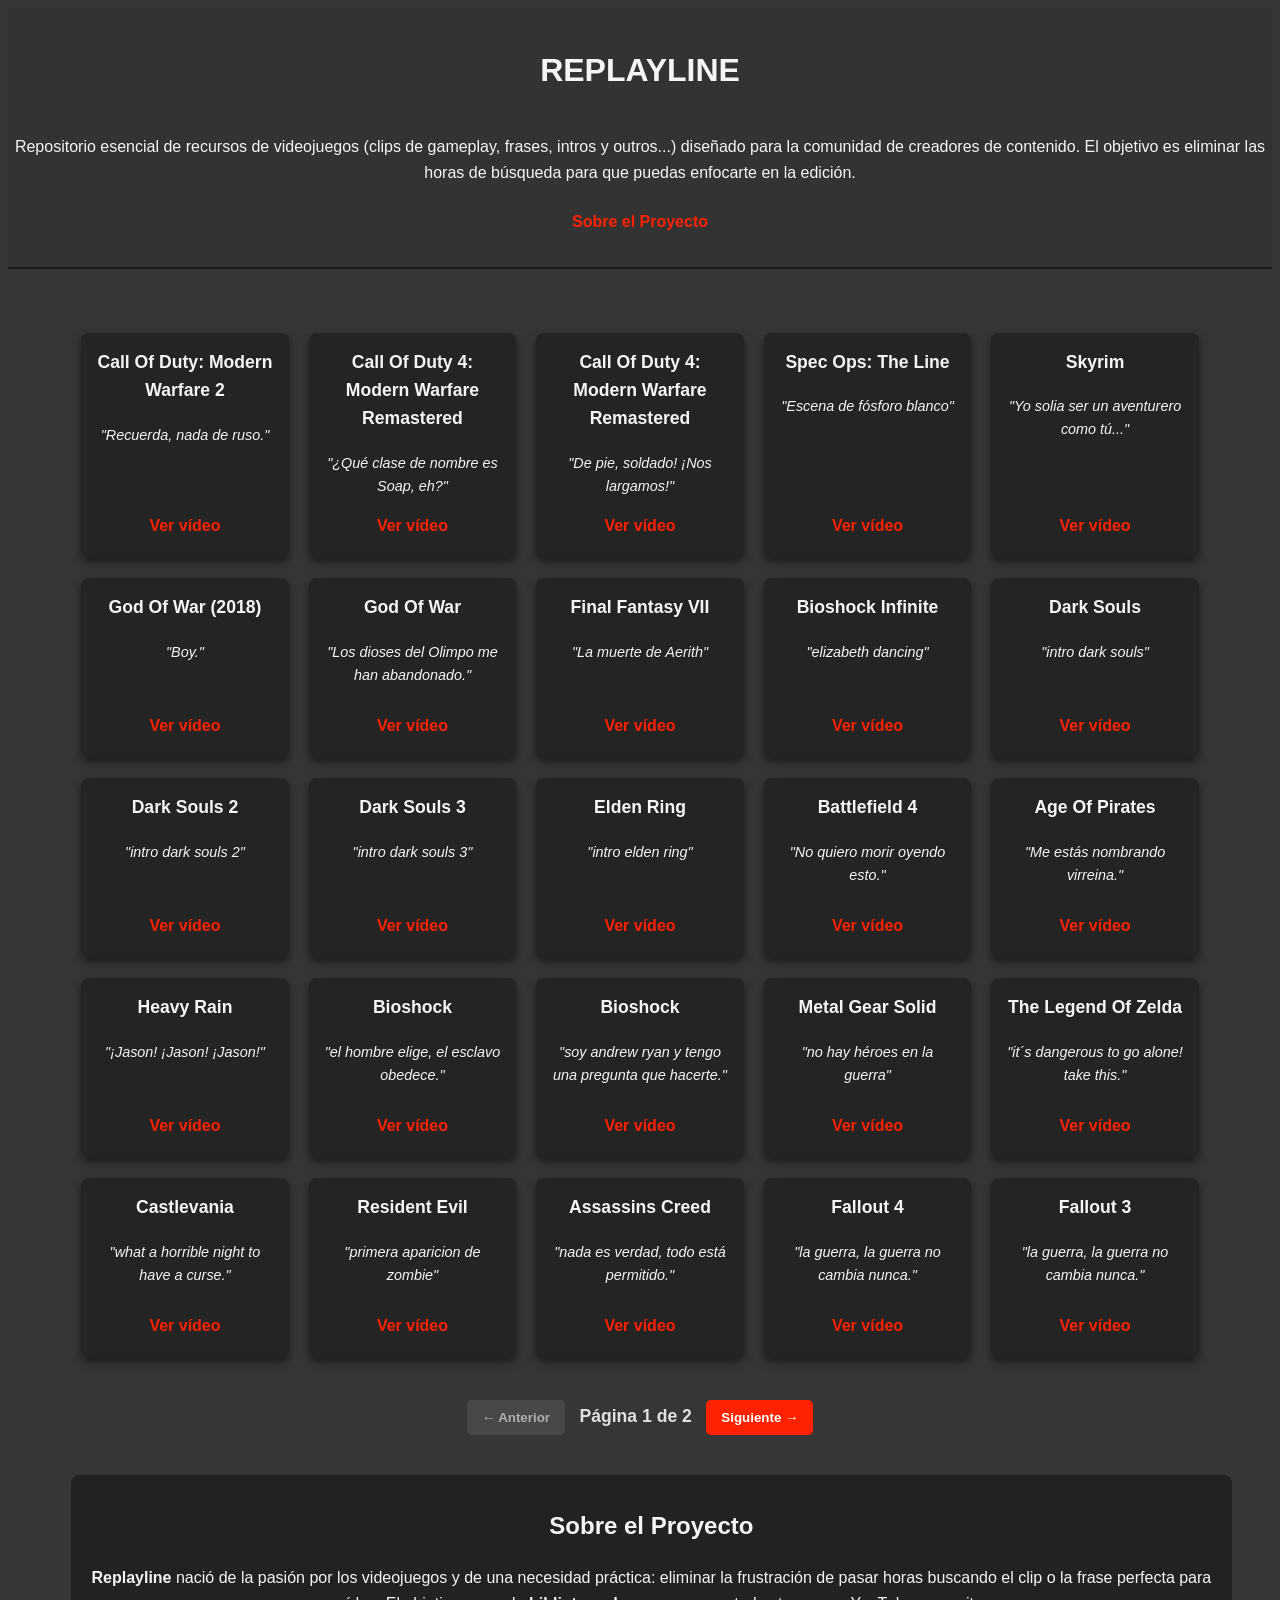
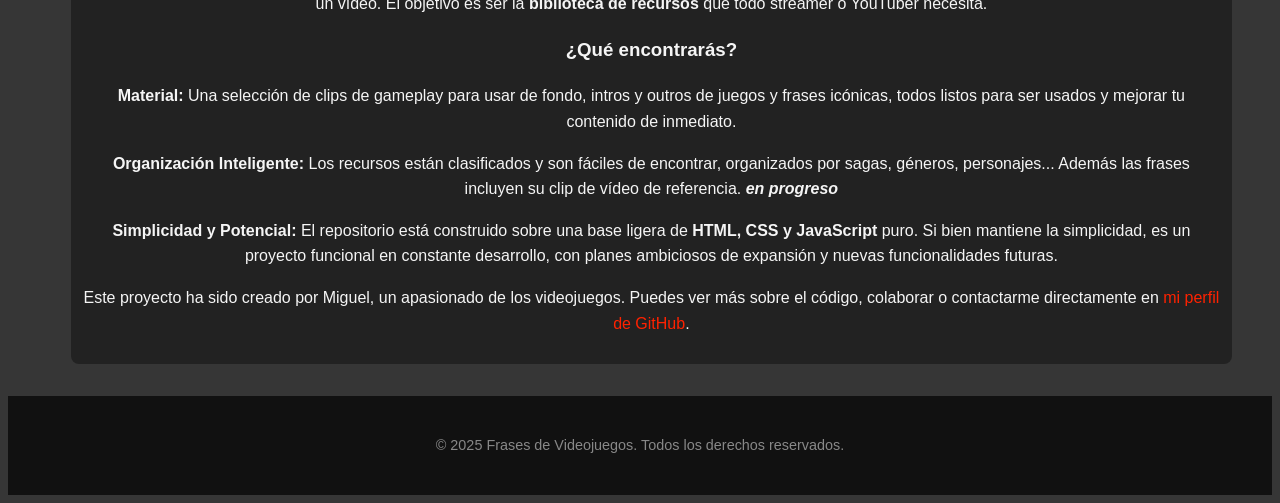
<file: index.html>
<!DOCTYPE html>
<html lang="es">
<head>
    <meta charset="UTF-8">
    <meta name="viewport" content="width=device-width, initial-scale=1.0">
    <title>Recursos de Videojuegos | REPLAYLINE</title>
    <link rel="stylesheet" href="styles.css">
    <link rel="shortcut icon" href="replayline.png" type="image/x-icon">
</head>
<body>
    <header>
        <div class="header">
            <h1>REPLAYLINE</h1>
            <p>Repositorio esencial de recursos de videojuegos (clips de gameplay, frases, intros y outros...) diseñado para la comunidad de creadores de contenido. El objetivo es eliminar las horas de búsqueda para que puedas enfocarte en la edición.</p>
            <nav>
                <ul>
                    <!-- <li><a href="#">Categorías</a></li> trabajando -->
                    <li><a href="#sobre-proyecto">Sobre el Proyecto</a></li>
                </ul>
            </nav>
        </div>
    </header>

    <main class="container">
        <section id="frases-container"></section>

        <div class="paginacion-controls">
            <button id="prev-btn" disabled>← Anterior</button>
            <span id="page-info">Página X de Y</span>
            <button id="next-btn">Siguiente →</button>
        </div>

        <section id="sobre-proyecto" class="seccion-info">
            <h2>Sobre el Proyecto</h2>
            <p>
                <strong>Replayline</strong> nació de la pasión por los videojuegos y de una necesidad práctica: eliminar la frustración de pasar horas buscando el clip o la frase perfecta para un vídeo. El objetivo es ser la <strong>biblioteca de recursos</strong> que todo streamer o YouTuber necesita.
            </p>

            <h3>¿Qué encontrarás?</h3>
            
                <p>
                    <strong>Material:</strong> Una selección de clips de gameplay para usar de fondo, intros y outros de juegos y frases icónicas, todos listos para ser usados y mejorar tu contenido de inmediato.
                </p>

                <p>
                    <strong>Organización Inteligente:</strong> Los recursos están clasificados y son fáciles de encontrar, organizados por sagas, géneros, personajes... Además las frases incluyen su clip de vídeo de referencia. <strong><i> en progreso</i></strong>
                </p>

                <p>
                    <strong>Simplicidad y Potencial:</strong> El repositorio está construido sobre una base ligera de <strong>HTML, CSS y JavaScript</strong> puro. Si bien mantiene la simplicidad, es un proyecto funcional en constante desarrollo, con planes ambiciosos de expansión y nuevas funcionalidades futuras.
                </p>

            <p>
                Este proyecto ha sido creado por Miguel, un apasionado de los videojuegos. Puedes ver más sobre el código, colaborar o contactarme directamente en 
                <a href="https://github.com/miguelmiguelmiguelmiguelmiguel " target="_blank">mi perfil de GitHub</a>.
            </p>
        </section>
    </main>

    <footer>
        <div class="container">
            <p>&copy; 2025 Frases de Videojuegos. Todos los derechos reservados.</p>
        </div>
    </footer>

    <script src="script.js"></script>
</body>
</html>
</file>
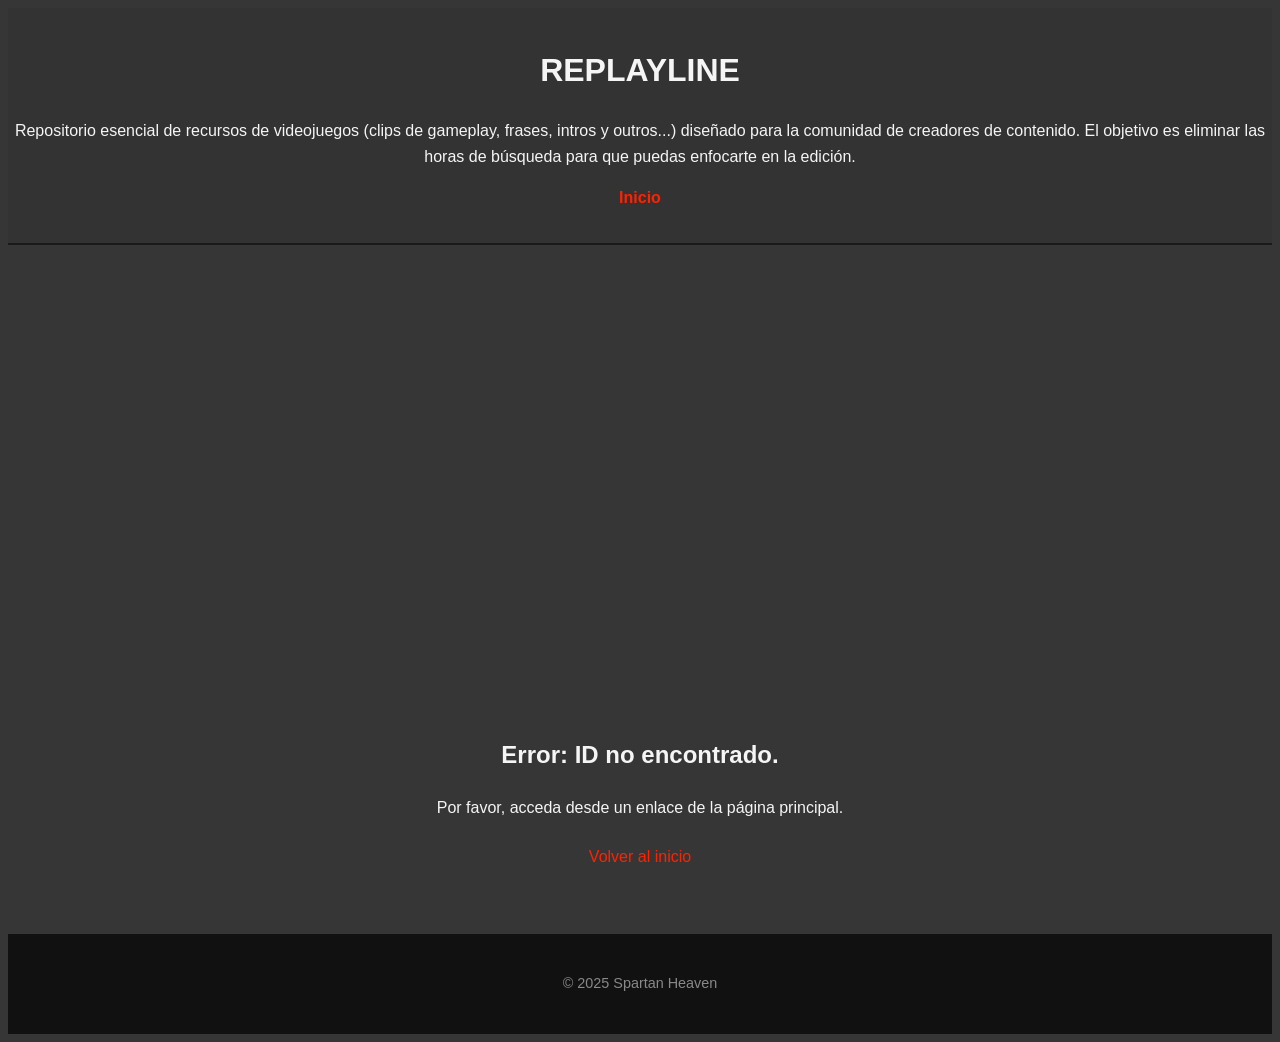
<file: frase.html>
<!DOCTYPE html>
<html lang="es">
<head>
    <meta charset="UTF-8">
    <meta name="viewport" content="width=device-width, initial-scale=1.0">
    <title>Frase de Videojuego</title>
    <link rel="stylesheet" href="styles.css">
    <link rel="shortcut icon" href="replayline.png" type="image/x-icon">
    <style>
        .frase-individual {
            max-width: 800px;
            margin: 2rem auto;
            text-align: center;
        }

        .video-container {
            margin-bottom: 1rem;
        }

        iframe {
            width: 100%;
            max-width: 600px;
            height: 400px;
        }

        .navegacion-frase button {
            margin: 0 0.5rem;
            padding: 0.5rem 1rem;
            font-size: 1rem;
        }

        .volver {
            margin-top: 1.5rem;
        }
    </style>
</head>
<body>
    <header>
        <h1>REPLAYLINE</h1>
            <p>Repositorio esencial de recursos de videojuegos (clips de gameplay, frases, intros y outros...) diseñado para la comunidad de creadores de contenido. El objetivo es eliminar las horas de búsqueda para que puedas enfocarte en la edición.</p>
        <nav>
            <ul>
                <li><a href="index.html">Inicio</a></li>
            </ul>
        </nav>
    </header>

    <main>
        <section class="frase-individual">
            <div class="video-container">
                <iframe id="video-frame" src="" frameborder="0" allowfullscreen></iframe>
            </div>
            <div class="frase-texto">
                <h2 id="titulo-juego">Nombre del Juego</h2>
                <p id="texto-frase">Aquí irá la frase del juego</p>
            </div>
            <div class="volver">
                <a href="index.html">Volver al inicio</a>
            </div>
        </section>
    </main>

    <footer>
        <p>&copy; 2025 Spartan Heaven</p>
    </footer>
<script src="script.js"></script>
</body>
</html>
</file>
<file: styles.css>
/* Generales */
body {
    font-family: 'Segoe UI', Tahoma, Geneva, Verdana, sans-serif;
    background-color: #363636;
    color: #f5f5f5;
    line-height: 1.6;
    text-align: center;
}

html {
    scroll-behavior: smooth;
}

a {
    color: #ff2200;
    text-decoration: none;
}
a:hover {
    text-decoration: underline;
}

.container {
    width: 90%;
    margin: 0 auto;
}

/* Header */
header {
    background-color: #333;
    border-bottom: 2px solid #1a1a1a;
    padding: 1rem 0;
    position: relative;
}
.header{
    display: flex;
    flex-direction: column;
    align-items: center;
}

/* Nav */
nav ul {
    list-style: none;
    display: flex;
    gap: 1.5rem;
    margin-top: .5rem;
    justify-content: center;
    padding: 0;
}
nav ul li {
    font-weight: bold;
}

/* Main */
main {
    padding: 2rem 0;
}

/* Contenedor de frases (CSS GRID para 5 columnas fijas) */
#frases-container {
    display: grid; 
    grid-template-columns: repeat(5, 1fr); 
    gap: 20px; 
    max-width: 1250px; 
    margin: 2rem auto; 
    padding: 0 10px;
}

/* Estilo de la tarjeta individual */
.frase {
    background-color: #242424; 
    padding: 15px;
    border-radius: 8px;
    box-shadow: 0 4px 8px rgba(0, 0, 0, 0.5);
    text-align: center;
    display: flex;
    flex-direction: column;
    justify-content: space-between; 
    min-height: 150px;
}

/* Estilo para el título del juego */
.frase h3 {
    margin: 0 0 5px 0;
    font-size: 1.1em;
    text-transform: capitalize;
}

/* Estilo para la frase (texto) */
.frase p {
    font-style: italic;
    font-size: 0.9em;
    flex-grow: 1; 
    margin-bottom: 10px;
    min-height: 40px;
}

/* Estilo para el enlace "Ver video" */
.frase a {
    color: #ff2200;
    font-weight: bold;
    display: block; 
    padding: 5px 0;
}

/* Estilos de Paginación */
.paginacion-controls {
    margin: 30px 0;
    padding: 10px;
}

.paginacion-controls button {
    background-color: #ff2200;
    color: white;
    border: none;
    padding: 10px 15px;
    margin: 0 10px;
    border-radius: 5px;
    cursor: pointer;
    font-weight: bold;
    transition: background-color 0.3s;
}

.paginacion-controls button:hover:not(:disabled) {
    background-color: #cc1b00;
}

.paginacion-controls button:disabled {
    background-color: #555;
    cursor: not-allowed;
    opacity: 0.6;
}

#page-info {
    font-weight: bold;
    font-size: 1.1em;
    color: #e0e0e0;
}

.seccion-info {
    background-color: #222;
    border-radius: 8px;
    width: 100%; 
    padding: 1%;
}

footer {
    background-color: #111;
    padding: 1.5rem 0;
    text-align: center;
    font-size: 0.9rem;
    color: #888;
}
@media (max-width: 1200px) {
    #frases-container {
        grid-template-columns: repeat(4, 1fr);
    }
}

@media (max-width: 900px) {
    #frases-container {
        grid-template-columns: repeat(3, 1fr);
    }
}

@media (max-width: 768px) {
    nav ul {
        flex-direction: column;
        gap: 1rem;
    }
}

@media (max-width: 600px) {
    #frases-container {
        grid-template-columns: repeat(2, 1fr);
    }
}
</file>
